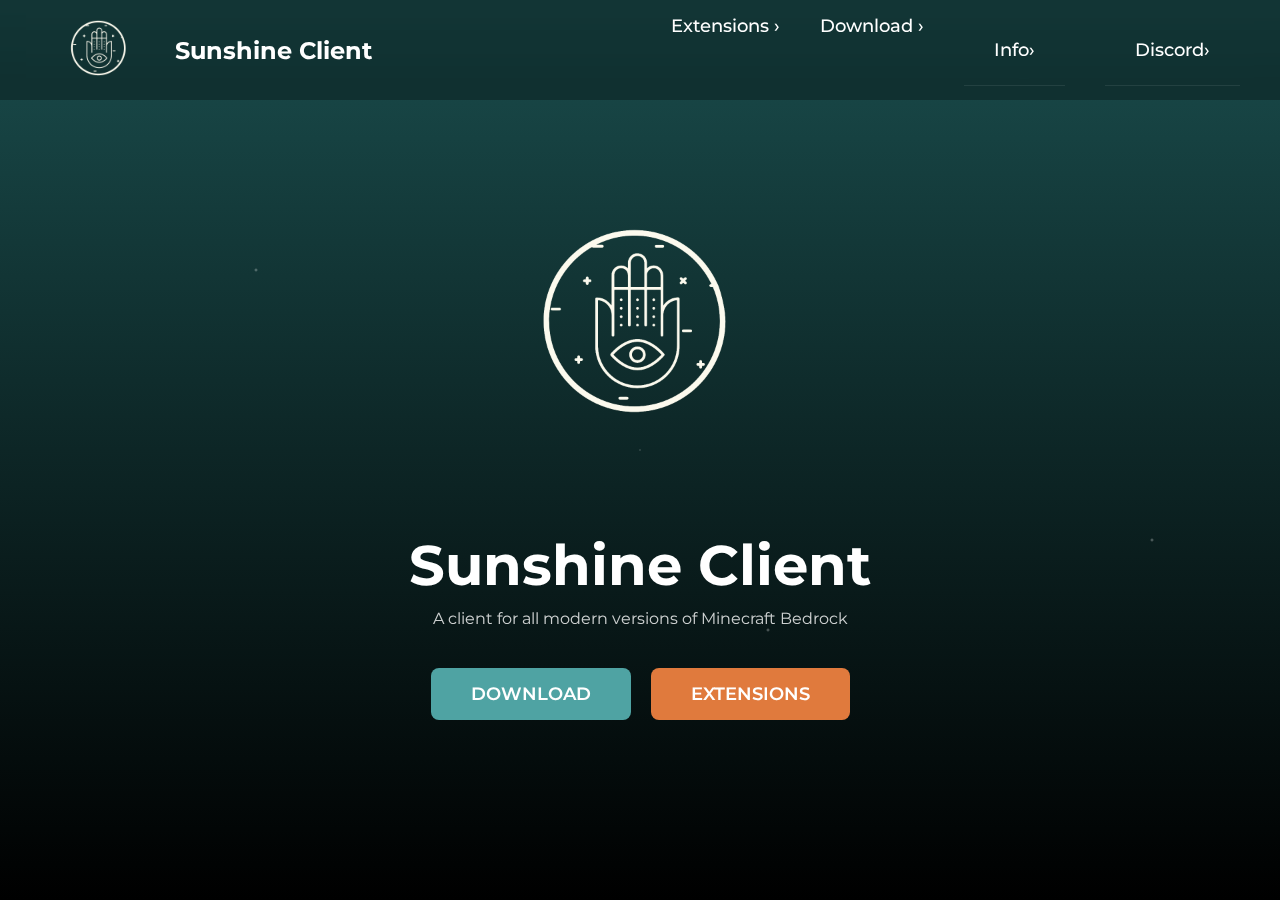
<file: index.html>
<!DOCTYPE html>
<html lang="en">
<head>
    <link href="https://fonts.googleapis.com/css2?family=Montserrat:wght@400;500;600;700&display=swap" rel="stylesheet">
    <meta charset="UTF-8">
    <meta name="viewport" content="width=device-width, initial-scale=1.0">
    <title>Home</title>

    <style>
        * {
            margin: 0;
            padding: 0;
            box-sizing: border-box;
        }

        body {
            font-family: "Montserrat", Arial, Helvetica, sans-serif;
            background: linear-gradient(180deg, #1a4d4d 0%, #0d2626 50%, #000000 100%);
            min-height: 100vh;
            overflow-x: hidden;
        }

        body::before {
            content: '';
            position: fixed;
            inset: 0;
            background-image:
                radial-gradient(2px 2px at 20% 30%, white, transparent),
                radial-gradient(2px 2px at 60% 70%, white, transparent),
                radial-gradient(1px 1px at 50% 50%, white, transparent),
                radial-gradient(1px 1px at 80% 10%, white, transparent),
                radial-gradient(2px 2px at 90% 60%, white, transparent);
            opacity: 0.4;
            pointer-events: none;
            z-index: 0;
        }

        /* ---------- TOP BAR ---------- */
        .top-bar {
            height: 100px;
            padding: 0 40px;
            display: flex;
            align-items: center;
            justify-content: space-between;
            background: rgba(0,0,0,0.3);
            backdrop-filter: blur(10px);
            z-index: 10;
            position: relative;
        }

        .nav-left {
            display: flex;
            align-items: center;
        }

        .nav-left img {
            height: 120px;
            margin-right: 15px; /* restores original spacing */
        }

        .logo-text {
            color: white;
            font-size: 24px;
            font-weight: 700;
        }

        .nav-right {
            display: flex;
            gap: 40px;
        }

        .nav-right a {
            color: white;
            text-decoration: none;
            font-size: 18px;
            font-weight: 500;
        }

        /* ---------- HAMBURGER ---------- */
        .menu-icon {
            display: none;
            flex-direction: column;
            gap: 5px;
            cursor: pointer;
        }

        .menu-icon span {
            width: 30px;
            height: 3px;
            background: white;
            border-radius: 2px;
            transition: 0.3s;
        }

        .menu-icon.active span:nth-child(1) {
            transform: rotate(45deg) translate(7px, 7px);
        }

        .menu-icon.active span:nth-child(2) {
            opacity: 0;
        }

        .menu-icon.active span:nth-child(3) {
            transform: rotate(-45deg) translate(7px, -7px);
        }

        /* ---------- MOBILE MENU ---------- */
        .mobile-menu {
            position: fixed;
            top: 100px;
            left: 0;
            right: 0;
            background: rgba(10,10,10,0.96);
            backdrop-filter: blur(12px);
            transform: translateY(-100%);
            opacity: 0;
            transition: 0.3s ease;
            z-index: 9;
        }

        .mobile-menu.active {
            transform: translateY(0);
            opacity: 1;
        }

        .menu-item {
            padding: 24px 30px;
            font-size: 22px;
            font-weight: 600;
            color: white;
            text-decoration: none;
            display: flex;
            justify-content: space-between;
            border-bottom: 1px solid rgba(255,255,255,0.08);
        }

        .menu-login {
            margin: 25px 20px;
            padding: 18px;
            background: rgba(255,255,255,0.1);
            border-radius: 14px;
            font-size: 20px;
            font-weight: 600;
            color: white;
            text-decoration: none;
            display: flex;
            justify-content: center;
            gap: 12px;
        }

        /* ---------- HERO ---------- */
        .hero {
            min-height: calc(100vh - 100px);
            display: flex;
            flex-direction: column;
            align-items: center;
            justify-content: center;
            text-align: center;
            color: white;
            z-index: 1;
            position: relative;
            margin-top: -80px;
        }

        .hero img {
            width: 400px;
        }

        .hero h1 {
            font-size: 56px;
            margin-top: 10px;
        }

        .hero p {
            margin-top: 10px;
            opacity: 0.8;
        }

        .hero-buttons {
            margin-top: 40px;
            display: flex;
            gap: 20px;
        }

        .btn {
            padding: 15px 40px;
            font-size: 18px;
            font-weight: 600;
            border-radius: 8px;
            text-decoration: none;
            display: inline-flex;
            align-items: center;
            gap: 10px;
        }

        .btn-primary {
            background: #4fa3a3;
            color: white;
        }

        .btn-secondary {
            background: #e07a3d;
            color: white;
        }

        /* ---------- RESPONSIVE ---------- */
        @media (max-width: 768px) {
            .nav-right {
                display: none;
            }

            .menu-icon {
                display: flex;
            }

            .logo-text {
                display: none;
            }

            .mobile-menu {
                display: block;
            }

            .hero img {
                width: 280px;
            }

            .hero h1 {
                font-size: 32px;
            }

            .hero-buttons {
                flex-direction: column;
                width: 100%;
                max-width: 320px;
            }

            .btn {
                width: 100%;
                justify-content: center;
            }
        }
    </style>
</head>

<body>

<div class="top-bar">
    <div class="nav-left">
        <a href="index.html"><img src="logo.png" alt="Home"></a>
        <span class="logo-text">Sunshine Client</span>
    </div>

    <div class="nav-right">
        <a href="Extension.html">Extensions <span>›</span></a>
        <a href="download.html">Download <span>›</span></a>
        <a class="menu-item" href="info.html">Info <span>›</span></a>
        <a class="menu-item" href="https://discord.gg/ENwdAHjjtf">Discord <span>›</span></a>
    </div>

    <div class="menu-icon" onclick="toggleMenu()">
        <span></span><span></span><span></span>
    </div>
</div>

<div class="mobile-menu" id="mobileMenu">
    <a class="menu-item" href="Extension.html">Extensions <span>›</span></a>
    <a class="menu-item" href="download.html">Download <span>›</span></a>
    <a class="menu-item" href="info.html">Info <span>›</span></a>
    <a class="menu-item" href="https://discord.gg/ENwdAHjjtf">Discord <span>›</span></a>
</div>

<div class="hero">
    <img src="logo.png" alt="Logo">
    <h1>Sunshine Client</h1>
    <p>A client for all modern versions of Minecraft Bedrock</p>

    <div class="hero-buttons">
        <a href="download.html" class="btn btn-primary">DOWNLOAD</a>
        <a href="Extension.html" class="btn btn-secondary">EXTENSIONS</a>
    </div>
</div>

<script>
    function toggleMenu() {
        document.getElementById("mobileMenu").classList.toggle("active");
        document.querySelector(".menu-icon").classList.toggle("active");
    }
</script>

</body>
</html>
</file>
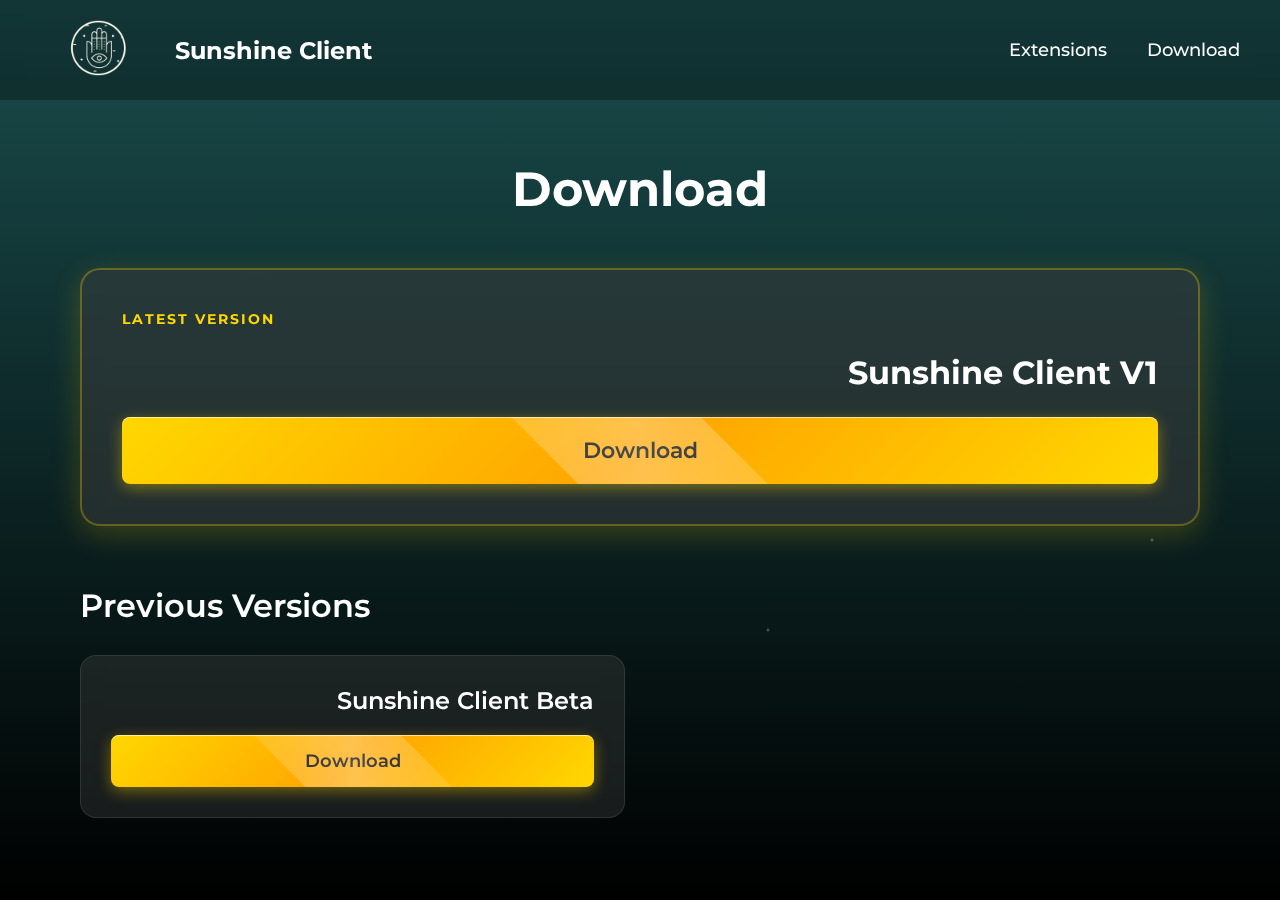
<file: download.html>
<!DOCTYPE html>
<html lang="en">
<head>
    <link href="https://fonts.googleapis.com/css2?family=Montserrat:wght@400;500;600;700&display=swap" rel="stylesheet">
    <meta charset="UTF-8">
    <meta name="viewport" content="width=device-width, initial-scale=1.0">
    <title>Download - Sunshine Client</title>

    <style>
        * {
            margin: 0;
            padding: 0;
            box-sizing: border-box;
        }

        body {
            font-family: "Montserrat", Arial, Helvetica, sans-serif;
            background: linear-gradient(180deg, #1a4d4d 0%, #0d2626 50%, #000000 100%);
            min-height: 100vh;
            overflow-x: hidden;
        }

        body::before {
            content: '';
            position: fixed;
            inset: 0;
            background-image:
                radial-gradient(2px 2px at 20% 30%, white, transparent),
                radial-gradient(2px 2px at 60% 70%, white, transparent),
                radial-gradient(1px 1px at 50% 50%, white, transparent),
                radial-gradient(1px 1px at 80% 10%, white, transparent),
                radial-gradient(2px 2px at 90% 60%, white, transparent);
            opacity: 0.4;
            pointer-events: none;
            z-index: 0;
        }

        /* ---------- TOP BAR ---------- */
        .top-bar {
            height: 100px;
            padding: 0 40px;
            display: flex;
            align-items: center;
            justify-content: space-between;
            background: rgba(0,0,0,0.3);
            backdrop-filter: blur(10px);
            z-index: 10;
            position: relative;
        }

        .nav-left {
            display: flex;
            align-items: center;
        }

        .nav-left img {
            height: 120px;
            margin-right: 15px;
        }

        .logo-text {
            color: white;
            font-size: 24px;
            font-weight: 700;
        }

        .nav-right {
            display: flex;
            gap: 40px;
        }

        .nav-right a {
            color: white;
            text-decoration: none;
            font-size: 18px;
            font-weight: 500;
        }

        /* ---------- HAMBURGER ---------- */
        .menu-icon {
            display: none;
            flex-direction: column;
            gap: 5px;
            cursor: pointer;
        }

        .menu-icon span {
            width: 30px;
            height: 3px;
            background: white;
            border-radius: 2px;
            transition: 0.3s;
        }

        .menu-icon.active span:nth-child(1) {
            transform: rotate(45deg) translate(7px, 7px);
        }

        .menu-icon.active span:nth-child(2) {
            opacity: 0;
        }

        .menu-icon.active span:nth-child(3) {
            transform: rotate(-45deg) translate(7px, -7px);
        }

        /* ---------- MOBILE MENU ---------- */
        .mobile-menu {
            position: fixed;
            top: 100px;
            left: 0;
            right: 0;
            background: rgba(10,10,10,0.96);
            backdrop-filter: blur(12px);
            transform: translateY(-100%);
            opacity: 0;
            transition: 0.3s ease;
            z-index: 9;
        }

        .mobile-menu.active {
            transform: translateY(0);
            opacity: 1;
        }

        .menu-item {
            padding: 24px 30px;
            font-size: 22px;
            font-weight: 600;
            color: white;
            text-decoration: none;
            display: flex;
            justify-content: space-between;
            border-bottom: 1px solid rgba(255,255,255,0.08);
        }

        .menu-login {
            margin: 25px 20px;
            padding: 18px;
            background: rgba(255,255,255,0.1);
            border-radius: 14px;
            font-size: 20px;
            font-weight: 600;
            color: white;
            text-decoration: none;
            display: flex;
            justify-content: center;
            gap: 12px;
        }

        /* ---------- DOWNLOAD CONTAINER ---------- */
        .download-container {
            max-width: 1200px;
            margin: 60px auto;
            padding: 0 40px;
            position: relative;
            z-index: 1;
        }

        .page-title {
            color: white;
            font-size: 48px;
            font-weight: 700;
            text-align: center;
            margin-bottom: 50px;
        }

        /* ---------- FEATURED VERSION ---------- */
        .featured-version {
            background: rgba(60, 60, 60, 0.5);
            border-radius: 20px;
            padding: 40px;
            backdrop-filter: blur(10px);
            border: 2px solid rgba(255, 215, 0, 0.3);
            margin-bottom: 60px;
            display: flex;
            flex-direction: column;
            gap: 25px;
            box-shadow: 0 8px 30px rgba(255, 215, 0, 0.2);
        }

        .featured-label {
            color: #FFD700;
            font-size: 14px;
            font-weight: 700;
            text-transform: uppercase;
            letter-spacing: 2px;
        }

        .featured-title {
            color: white;
            font-size: 32px;
            font-weight: 700;
            text-align: right;
        }

        /* ---------- PREVIOUS VERSIONS ---------- */
        .section-title {
            color: white;
            font-size: 32px;
            font-weight: 600;
            margin-bottom: 30px;
        }

        .versions-grid {
            display: grid;
            grid-template-columns: repeat(2, 1fr);
            gap: 30px;
        }

        .version-box {
            background: rgba(60, 60, 60, 0.4);
            border-radius: 16px;
            padding: 30px;
            backdrop-filter: blur(10px);
            border: 1px solid rgba(255, 255, 255, 0.1);
            display: flex;
            flex-direction: column;
            gap: 20px;
        }

        .version-title {
            color: white;
            font-size: 24px;
            font-weight: 600;
            text-align: right;
        }

        /* ---------- SHINY GOLD BUTTON ---------- */
        .download-btn {
            padding: 15px 40px;
            font-size: 18px;
            font-weight: 600;
            border-radius: 8px;
            text-decoration: none;
            display: inline-flex;
            align-items: center;
            justify-content: center;
            gap: 10px;
            background: linear-gradient(135deg, #FFD700 0%, #FFA500 50%, #FFD700 100%);
            color: #000;
            border: none;
            cursor: pointer;
            transition: 0.3s;
            box-shadow: 0 4px 15px rgba(255, 215, 0, 0.4), 
                        inset 0 1px 0 rgba(255, 255, 255, 0.6);
            position: relative;
            overflow: hidden;
        }

        .download-btn::before {
            content: '';
            position: absolute;
            top: -50%;
            left: -50%;
            width: 200%;
            height: 200%;
            background: linear-gradient(
                45deg,
                transparent 30%,
                rgba(255, 255, 255, 0.3) 50%,
                transparent 70%
            );
            transform: rotate(45deg);
            animation: shine 3s infinite;
        }

        @keyframes shine {
            0% {
                left: -50%;
            }
            100% {
                left: 150%;
            }
        }

        .download-btn:hover {
            background: linear-gradient(135deg, #FFE55C 0%, #FFB700 50%, #FFE55C 100%);
            transform: translateY(-2px);
            box-shadow: 0 6px 20px rgba(255, 215, 0, 0.6), 
                        inset 0 1px 0 rgba(255, 255, 255, 0.8);
        }

        .download-btn-large {
            padding: 20px 50px;
            font-size: 22px;
        }

        /* ---------- RESPONSIVE ---------- */
        @media (max-width: 768px) {
            .nav-right {
                display: none;
            }

            .menu-icon {
                display: flex;
            }

            .logo-text {
                display: none;
            }

            .mobile-menu {
                display: block;
            }

            .download-container {
                padding: 0 20px;
                margin: 40px auto;
            }

            .page-title {
                font-size: 32px;
                margin-bottom: 30px;
            }

            .featured-version {
                padding: 30px 25px;
            }

            .featured-title {
                font-size: 26px;
            }

            .section-title {
                font-size: 26px;
            }

            .versions-grid {
                grid-template-columns: 1fr;
            }

            .download-btn-large {
                padding: 18px 40px;
                font-size: 20px;
            }
        }
    </style>
</head>

<body>

<div class="top-bar">
    <div class="nav-left">
        <a href="index.html"><img src="logo.png" alt="Home"></a>
        <span class="logo-text">Sunshine Client</span>
    </div>

    <div class="nav-right">
        <a href="extensions.html">Extensions</a>
        <a href="download.html">Download</a>
    </div>

    <div class="menu-icon" onclick="toggleMenu()">
        <span></span><span></span><span></span>
    </div>
</div>

<div class="mobile-menu" id="mobileMenu">
    <a class="menu-item" href="extensions.html">Extensions <span>›</span></a>
    <a class="menu-item" href="download.html">Download <span>›</span></a>
    <a class="menu-item" href="info.html">Info <span>›</span></a>
    <a class="menu-login" href="login.html">⤴ Login</a>
</div>

<div class="download-container">
    <h1 class="page-title">Download</h1>
    
    <!-- Featured Newest Version -->
    <div class="featured-version">
        <div class="featured-label">Latest Version</div>
        <div class="featured-title">Sunshine Client V1</div>
        <a href="Sunshine Client V1.mcpack" class="download-btn download-btn-large" download>Download</a>
    </div>

    <!-- Previous Versions Section -->
    <h2 class="section-title">Previous Versions</h2>
    <div class="versions-grid">
        <!-- Previous Version 1 -->
        <div class="version-box">
            <div class="version-title">Sunshine Client Beta</div>
            <a href="Sunshine Client Beta.mcpack" class="download-btn" download>Download</a>
        </div>

        <!-- TO ADD MORE PREVIOUS VERSIONS: Copy the version-box div above and paste it here -->
        <!-- Example:
        <div class="version-box">
            <div class="version-title">Sunshine Client Alpha</div>
            <a href="Sunshine Client Alpha.mcpack" class="download-btn" download>Download</a>
        </div>
        -->
    </div>
</div>

<script>
    function toggleMenu() {
        document.getElementById("mobileMenu").classList.toggle("active");
        document.querySelector(".menu-icon").classList.toggle("active");
    }
</script>

</body>
</html>
</file>
